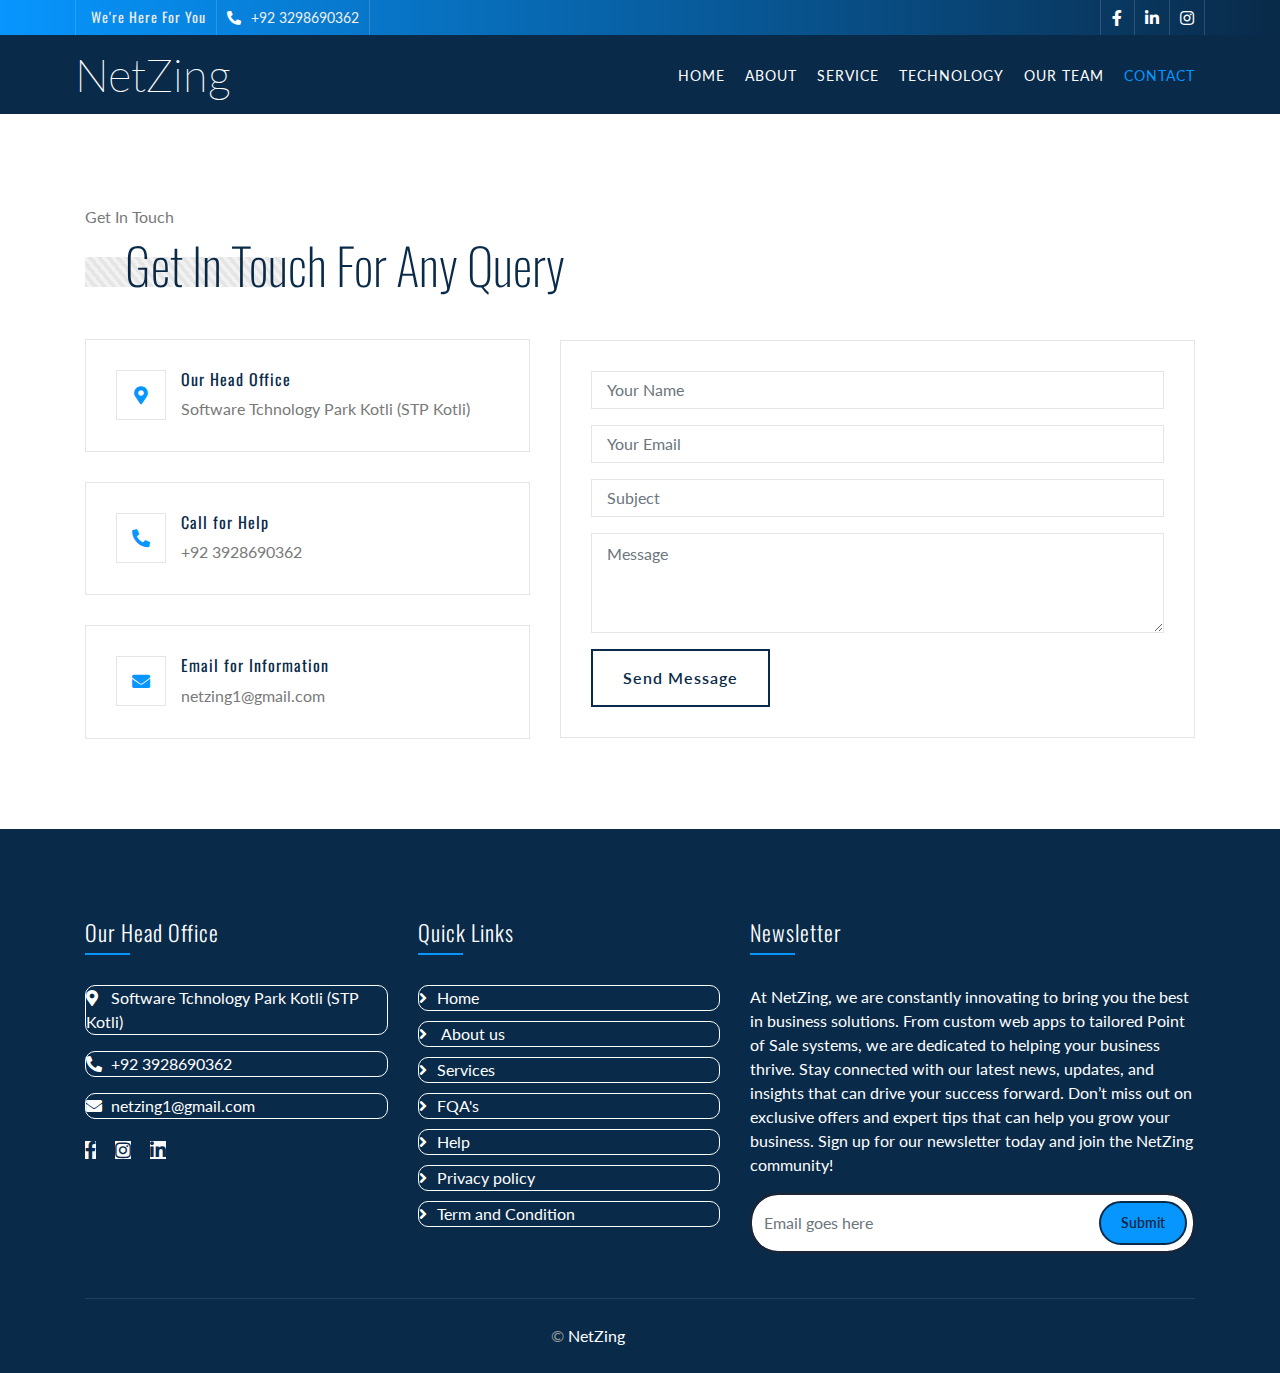
<file: contact.html>
<!DOCTYPE html>
<html lang="en">

<head>
    <meta charset="utf-8">
    <title>Confer - Consulting Website Template Free Download</title>
    <meta content="width=device-width, initial-scale=1.0" name="viewport">
    <meta content="Consulting Website Template Free Download" name="keywords">
    <meta content="Consulting Website Template Free Download" name="description">

    <!-- Favicon -->
    <link href="img/favicon.ico" rel="icon">

    <!-- Google Font -->
    <link href="https://fonts.googleapis.com/css2?family=Lato&family=Oswald:wght@200;300;400&display=swap"
        rel="stylesheet">

    <!-- CSS Libraries -->
    <link href="https://stackpath.bootstrapcdn.com/bootstrap/4.4.1/css/bootstrap.min.css" rel="stylesheet">
    <link href="https://cdnjs.cloudflare.com/ajax/libs/font-awesome/5.10.0/css/all.min.css" rel="stylesheet">
    <link href="lib/animate/animate.min.css" rel="stylesheet">
    <link href="lib/owlcarousel/assets/owl.carousel.min.css" rel="stylesheet">

    <!-- Template Stylesheet -->
    <link href="css/style.css" rel="stylesheet">
</head>

<body class="page">
    <!-- Top Bar Start -->
    <div class="top-bar d-none d-md-block">
        <div class="container-fluid">
            <div class="row">
                <div class="col-md-8">
                    <div class="top-bar-left">
                        <div class="text">
                            <i class="far fa-ock"></i>
                            <h2>We're Here For You</h2>

                        </div>
                        <div class="text">
                            <i class="fa fa-phone-alt"></i>
                            <p>+92 3298690362</p>
                        </div>
                    </div>
                </div>
                <div class="col-md-4">
                    <div class="top-bar-right">
                        <div class="social">
                            <a href="https://www.facebook.com/profile.php?id=61571284530460"><i
                                    class="fab fa-facebook-f"></i></a>
                            <a href="https://www.linkedin.com/company/106099243/admin/dashboard/"><i
                                    class="fab fa-linkedin-in"></i></a>
                            <a
                                href="https://www.instagram.com/netzing_tech?fbclid=IwY2xjawJMwXpleHRuA2FlbQIxMAABHdNeDaS_jrPC__e3T41PEzC4tzgJegVJqFQJ7nVu_kbVawFms58IwAgiQg_aem_9h07b4pyrsQE1gUdfbI2cA"><i
                                    class="fab fa-instagram"></i></a>
                        </div>
                    </div>
                </div>
            </div>
        </div>
    </div>
    <!-- Top Bar End -->

    <!-- Nav Bar Start -->
    <div class="navbar navbar-expand-lg bg-dark navbar-dark">
        <div class="container-fluid">
            <a href="index.html" class="navbar-brand">NetZing</a>
            <button type="button" class="navbar-toggler" data-toggle="collapse" data-target="#navbarCollapse">
                <span class="navbar-toggler-icon"></span>
            </button>

            <div class="collapse navbar-collapse justify-content-between" id="navbarCollapse">
                <div class="navbar-nav ml-auto">
                    <a href="index.html" class="nav-item nav-link">Home</a>
                    <a href="about.html" class="nav-item nav-link">About</a>
                    <a href="service.html" class="nav-item nav-link">Service</a>
                    <a href="technology.html" class="nav-item nav-link">technology</a>
                    <a href="OurTeam.html" class="nav-item nav-link">Our Team</a>

                    <a href="contact.html" class="nav-item nav-link active">Contact</a>
                </div>
            </div>
        </div>
    </div>
    <!-- Nav Bar End -->


    <!-- Contact Start -->
    <div class="contact mt-125">
        <div class="container">
            <div class="section-header">
                <p>Get In Touch</p>
                <h2>Get In Touch For Any Query</h2>
            </div>
            <div class="row align-items-center">
                <div class="col-md-5">
                    <div class="contact-info">
                        <div class="contact-icon">
                            <i class="fa fa-map-marker-alt"></i>
                        </div>
                        <div class="contact-text">
                            <h3>Our Head Office</h3>
                            <p>Software Tchnology Park Kotli (STP Kotli)</p>
                        </div>
                    </div>
                    <div class="contact-info">
                        <div class="contact-icon">
                            <i class="fa fa-phone-alt"></i>
                        </div>
                        <div class="contact-text">
                            <h3>Call for Help</h3>
                            <p>+92 3928690362</p>
                        </div>
                    </div>
                    <div class="contact-info">
                        <div class="contact-icon">
                            <i class="fa fa-envelope"></i>
                        </div>
                        <div class="contact-text">
                            <h3>Email for Information</h3>
                            <p>netzing1@gmail.com</p>
                        </div>
                    </div>
                </div>
                <div class="col-md-7">
                    <div class="contact-form">
                        <div id="success"></div>
                        <form name="sentMessage" id="contactForm" novalidate="novalidate">
                            <div class="control-group">
                                <input type="text" class="form-control" id="name" placeholder="Your Name"
                                    required="required" data-validation-required-message="Please enter your name" />
                                <p class="help-block text-danger"></p>
                            </div>
                            <div class="control-group">
                                <input type="email" class="form-control" id="email" placeholder="Your Email"
                                    required="required" data-validation-required-message="Please enter your email" />
                                <p class="help-block text-danger"></p>
                            </div>
                            <div class="control-group">
                                <input type="text" class="form-control" id="subject" placeholder="Subject"
                                    required="required" data-validation-required-message="Please enter a subject" />
                                <p class="help-block text-danger"></p>
                            </div>
                            <div class="control-group">
                                <textarea class="form-control" id="message" placeholder="Message" required="required"
                                    data-validation-required-message="Please enter your message"></textarea>
                                <p class="help-block text-danger"></p>
                            </div>
                            <div>
                                <button class="btn" type="submit" id="sendMessageButton">Send Message</button>
                            </div>
                        </form>
                    </div>
                </div>
            </div>
        </div>
    </div>
    <!-- Contact End -->


    <!-- Footer Start -->
    <div class="footer">
        <div class="container">
            <div class="row">
                <div class="col-lg-7">
                    <div class="row">
                        <div class="col-md-6">
                            <div class="footer-contact">
                                <h2>Our Head Office</h2>
                                <p><i class="fa fa-map-marker-alt"></i>Software Tchnology Park Kotli (STP Kotli)</p>
                                <p><i class="fa fa-phone-alt"></i>+92 3928690362</p>
                                <p><i class="fa fa-envelope"></i>netzing1@gmail.com</p>
                                <div class="footer-social">
                                    <a href=""><i class="fab fa-facebook-f bg-light"></i></a>
                                    <a href=""><i class="fab fa-instagram bg-light"></i></a>
                                    <a href=""><i class="fab fa-linkedin-in bg-light"></i></a>
                                </div>
                            </div>
                        </div>
                        <div class="col-md-6">
                            <div class="footer-link">
                                <h2>Quick Links</h2>
                                <a href="index.html">Home</a>
                                <a href="about.html"> About us</a>
                                <a href="service.html">Services</a>
                                <a href="FAQs.html">FQA's</a>
                                <a href="hepl.html">Help</a>
                                <a href="privacyPolicy.html">Privacy policy</a>
                                <a href="Term&condition.html">Term and Condition</a>
                            </div>
                        </div>
                    </div>
                </div>
                <div class="col-lg-5">
                    <div class="footer-newsletter">
                        <h2>Newsletter</h2>
                        <p>
                            At NetZing, we are constantly innovating to bring you the best in business solutions. From
                            custom web apps to tailored Point of Sale systems, we are dedicated to helping your business
                            thrive. Stay connected with our latest news, updates, and insights that can drive your
                            success forward. Don’t miss out on exclusive offers and expert tips that can help you grow
                            your business. Sign up for our newsletter today and join the NetZing community!


                        </p>
                        <div class="form">
                            <input class="form-control" placeholder="Email goes here">
                            <button class="btn">Submit</button>
                        </div>
                    </div>
                </div>
            </div>
        </div>
        <div class="container copyright">
            <div class="row">
                <div class="col-md-6">
                    <p>&copy; <a href="#">NetZing</a></p>
                </div>

            </div>
        </div>
    </div>
    <!-- Footer End -->

    <a href="#" class="back-to-top"><i class="fa fa-chevron-up"></i></a>

    <!-- JavaScript Libraries -->
    <script src="https://code.jquery.com/jquery-3.4.1.min.js"></script>
    <script src="https://stackpath.bootstrapcdn.com/bootstrap/4.4.1/js/bootstrap.bundle.min.js"></script>
    <script src="lib/easing/easing.min.js"></script>
    <script src="lib/owlcarousel/owl.carousel.min.js"></script>
    <script src="lib/waypoints/waypoints.min.js"></script>
    <script src="lib/counterup/counterup.min.js"></script>

    <!-- Contact Javascript File -->
    <script src="mail/jqBootstrapValidation.min.js"></script>
    <script src="mail/contact.js"></script>

    <!-- Template Javascript -->
    <script src="js/main.js"></script>
</body>

</html>
</file>
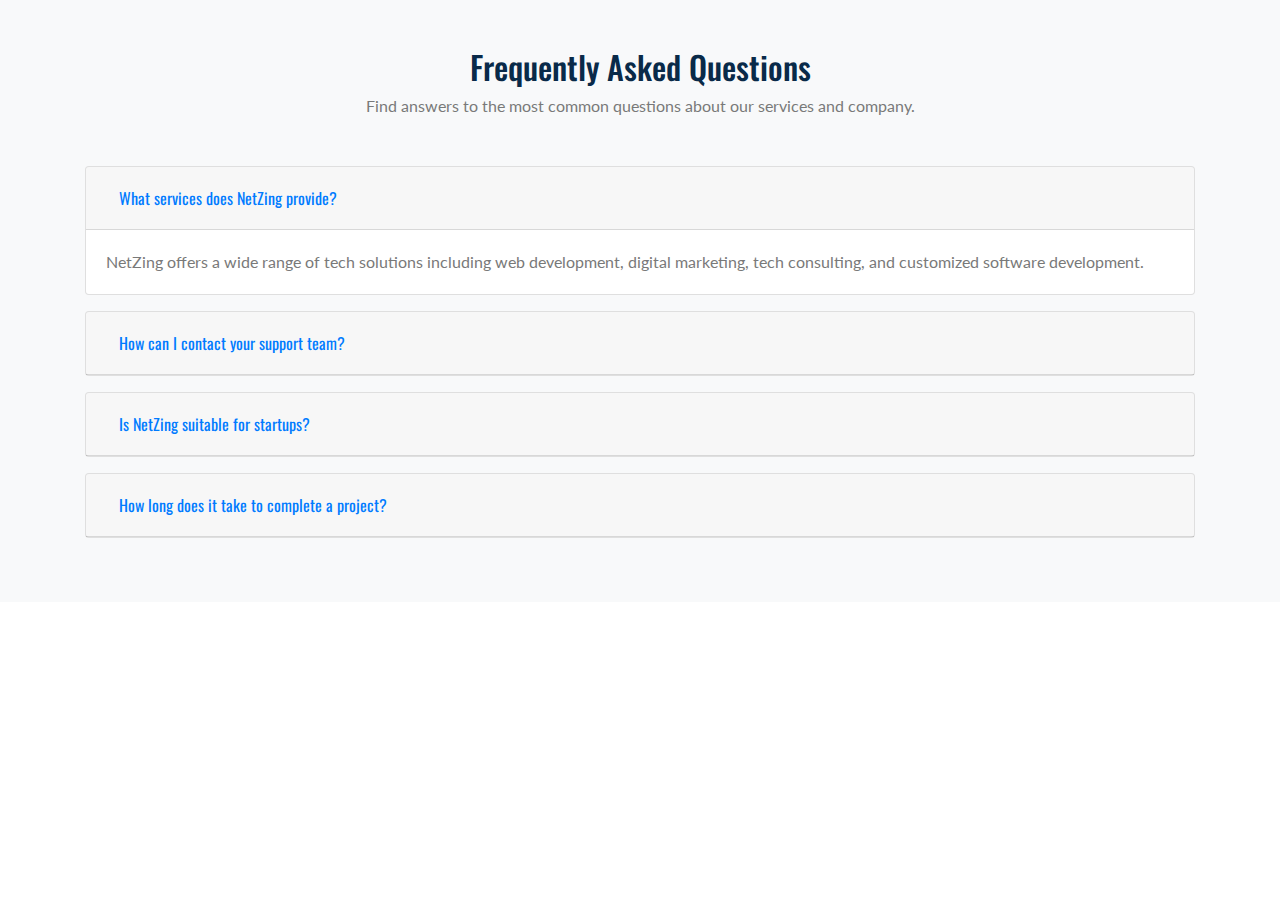
<file: FAQs.html>
<!DOCTYPE html>
<html lang="en">

<head>
    <meta charset="utf-8">
    <title>Confer - Consulting Website Template Free Download</title>
    <meta content="width=device-width, initial-scale=1.0" name="viewport">
    <meta content="Consulting Website Template Free Download" name="keywords">
    <meta content="Consulting Website Template Free Download" name="description">

    <!-- Favicon -->
    <link href="img/favicon.ico" rel="icon">

    <!-- Google Font -->
    <link href="https://fonts.googleapis.com/css2?family=Lato&family=Oswald:wght@200;300;400&display=swap"
        rel="stylesheet">

    <!-- CSS Libraries -->
    <link href="https://stackpath.bootstrapcdn.com/bootstrap/4.4.1/css/bootstrap.min.css" rel="stylesheet">
    <link href="https://cdnjs.cloudflare.com/ajax/libs/font-awesome/5.10.0/css/all.min.css" rel="stylesheet">
    <link href="lib/animate/animate.min.css" rel="stylesheet">
    <link href="lib/owlcarousel/assets/owl.carousel.min.css" rel="stylesheet">

    <!-- Template Stylesheet -->
    <link href="css/style.css" rel="stylesheet">
</head>

<body class="page">

<!-- FAQs Start -->
<div class="container-fluid py-5 bg-light">
    <div class="container">
        <div class="text-center mb-5">
            <h2 class="section-title">Frequently Asked Questions</h2>
            <p>Find answers to the most common questions about our services and company.</p>
        </div>
        <div id="accordion">
            <div class="card mb-3">
                <div class="card-header" id="faq1">
                    <h5 class="mb-0">
                        <button class="btn btn-link" data-toggle="collapse" data-target="#collapse1" aria-expanded="true" aria-controls="collapse1">
                            What services does NetZing provide?
                        </button>
                    </h5>
                </div>
                <div id="collapse1" class="collapse show" aria-labelledby="faq1" data-parent="#accordion">
                    <div class="card-body">
                        NetZing offers a wide range of tech solutions including web development, digital marketing, tech consulting, and customized software development.
                    </div>
                </div>
            </div>

            <div class="card mb-3">
                <div class="card-header" id="faq2">
                    <h5 class="mb-0">
                        <button class="btn btn-link collapsed" data-toggle="collapse" data-target="#collapse2" aria-expanded="false" aria-controls="collapse2">
                            How can I contact your support team?
                        </button>
                    </h5>
                </div>
                <div id="collapse2" class="collapse" aria-labelledby="faq2" data-parent="#accordion">
                    <div class="card-body">
                        You can reach out to us via our Contact page, call us at +92 3298690362, or message us on any of our social media platforms listed above.
                    </div>
                </div>
            </div>

            <div class="card mb-3">
                <div class="card-header" id="faq3">
                    <h5 class="mb-0">
                        <button class="btn btn-link collapsed" data-toggle="collapse" data-target="#collapse3" aria-expanded="false" aria-controls="collapse3">
                            Is NetZing suitable for startups?
                        </button>
                    </h5>
                </div>
                <div id="collapse3" class="collapse" aria-labelledby="faq3" data-parent="#accordion">
                    <div class="card-body">
                        Absolutely! We specialize in helping startups and small businesses grow with scalable and cost-effective tech solutions.
                    </div>
                </div>
            </div>

            <div class="card mb-3">
                <div class="card-header" id="faq4">
                    <h5 class="mb-0">
                        <button class="btn btn-link collapsed" data-toggle="collapse" data-target="#collapse4" aria-expanded="false" aria-controls="collapse4">
                            How long does it take to complete a project?
                        </button>
                    </h5>
                </div>
                <div id="collapse4" class="collapse" aria-labelledby="faq4" data-parent="#accordion">
                    <div class="card-body">
                        Project timelines vary depending on complexity, but we always ensure timely delivery while maintaining quality.
                    </div>
                </div>
            </div>
        </div>
    </div>
</div>
<!-- FAQs End -->

<a href="#" class="back-to-top"><i class="fa fa-chevron-up"></i></a>

        <!-- JavaScript Libraries -->
        <script src="https://code.jquery.com/jquery-3.4.1.min.js"></script>
        <script src="https://stackpath.bootstrapcdn.com/bootstrap/4.4.1/js/bootstrap.bundle.min.js"></script>
        <script src="lib/easing/easing.min.js"></script>
        <script src="lib/owlcarousel/owl.carousel.min.js"></script>
        <script src="lib/waypoints/waypoints.min.js"></script>
        <script src="lib/counterup/counterup.min.js"></script>

        <!-- Contact Javascript File -->
        <script src="mail/jqBootstrapValidation.min.js"></script>
        <script src="mail/contact.js"></script>
        
        <!-- Template Javascript -->
        <script src="js/main.js"></script>
</body>
</html>
</file>
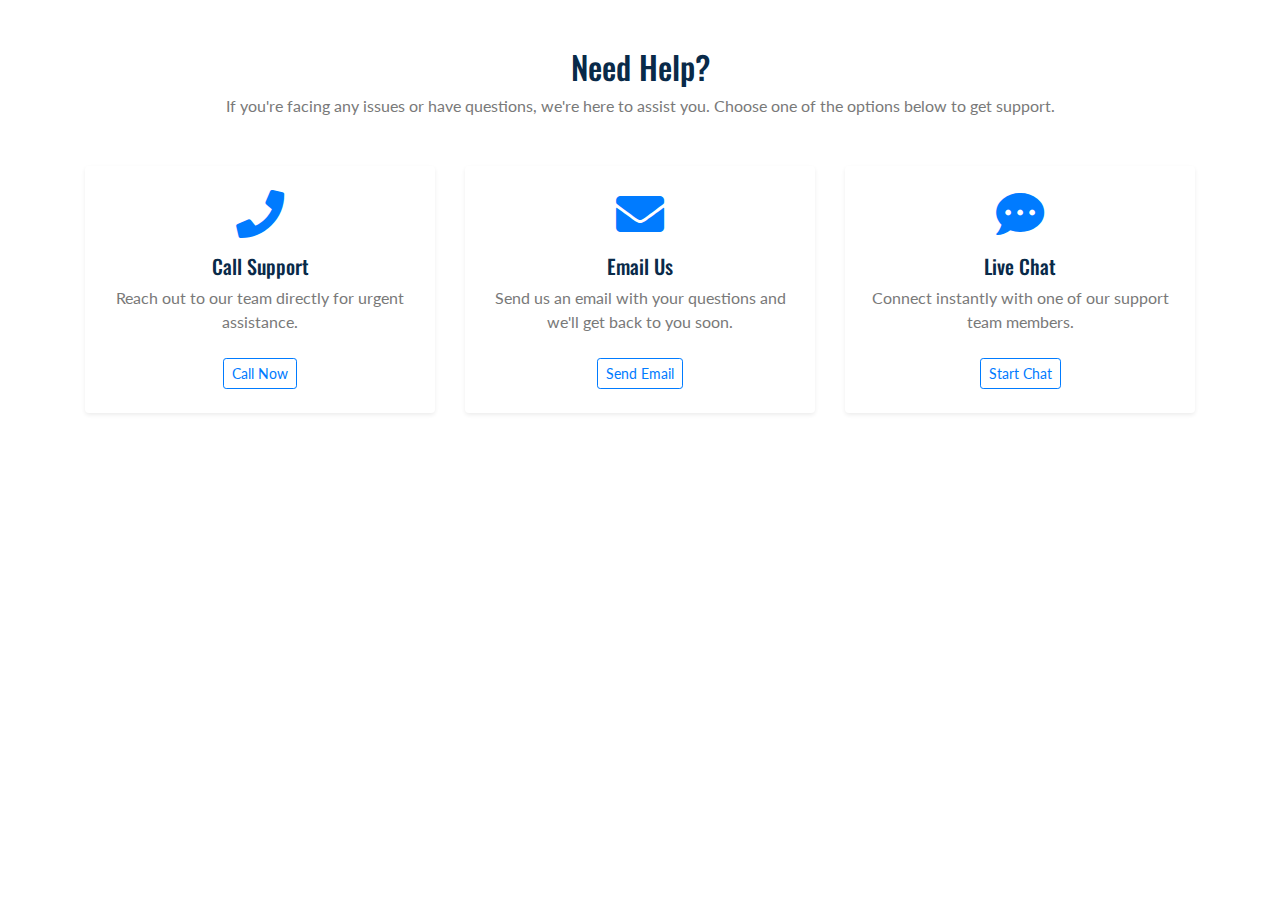
<file: hepl.html>
<!DOCTYPE html>
<html lang="en">

<head>
    <meta charset="utf-8">
    <title>Confer - Consulting Website Template Free Download</title>
    <meta content="width=device-width, initial-scale=1.0" name="viewport">
    <meta content="Consulting Website Template Free Download" name="keywords">
    <meta content="Consulting Website Template Free Download" name="description">

    <!-- Favicon -->
    <link href="img/favicon.ico" rel="icon">

    <!-- Google Font -->
    <link href="https://fonts.googleapis.com/css2?family=Lato&family=Oswald:wght@200;300;400&display=swap"
        rel="stylesheet">

    <!-- CSS Libraries -->
    <link href="https://stackpath.bootstrapcdn.com/bootstrap/4.4.1/css/bootstrap.min.css" rel="stylesheet">
    <link href="https://cdnjs.cloudflare.com/ajax/libs/font-awesome/5.10.0/css/all.min.css" rel="stylesheet">
    <link href="lib/animate/animate.min.css" rel="stylesheet">
    <link href="lib/owlcarousel/assets/owl.carousel.min.css" rel="stylesheet">

    <!-- Template Stylesheet -->
    <link href="css/style.css" rel="stylesheet">
</head>

<body class="page">

<!-- Help Section Start -->
<div class="container-fluid py-5 bg-white">
    <div class="container">
        <div class="text-center mb-5">
            <h2 class="section-title">Need Help?</h2>
            <p>If you're facing any issues or have questions, we're here to assist you. Choose one of the options below to get support.</p>
        </div>
        <div class="row text-center">
            <div class="col-md-4 mb-4">
                <div class="help-box p-4 shadow-sm rounded">
                    <i class="fa fa-phone fa-3x mb-3 text-primary"></i>
                    <h5 class="mb-2">Call Support</h5>
                    <p>Reach out to our team directly for urgent assistance.</p>
                    <a href="tel:+923298690362" class="btn btn-outline-primary btn-sm mt-2">Call Now</a>
                </div>
            </div>
            <div class="col-md-4 mb-4">
                <div class="help-box p-4 shadow-sm rounded">
                    <i class="fa fa-envelope fa-3x mb-3 text-primary"></i>
                    <h5 class="mb-2">Email Us</h5>
                    <p>Send us an email with your questions and we'll get back to you soon.</p>
                    <a href="mailto:info@netzing.com" class="btn btn-outline-primary btn-sm mt-2">Send Email</a>
                </div>
            </div>
            <div class="col-md-4 mb-4">
                <div class="help-box p-4 shadow-sm rounded">
                    <i class="fa fa-comment-dots fa-3x mb-3 text-primary"></i>
                    <h5 class="mb-2">Live Chat</h5>
                    <p>Connect instantly with one of our support team members.</p>
                    <a href="contact.html#chat" class="btn btn-outline-primary btn-sm mt-2">Start Chat</a>
                </div>
            </div>
        </div>
    </div>
</div>
<!-- Help Section End -->


<a href="#" class="back-to-top"><i class="fa fa-chevron-up"></i></a>

        <!-- JavaScript Libraries -->
        <script src="https://code.jquery.com/jquery-3.4.1.min.js"></script>
        <script src="https://stackpath.bootstrapcdn.com/bootstrap/4.4.1/js/bootstrap.bundle.min.js"></script>
        <script src="lib/easing/easing.min.js"></script>
        <script src="lib/owlcarousel/owl.carousel.min.js"></script>
        <script src="lib/waypoints/waypoints.min.js"></script>
        <script src="lib/counterup/counterup.min.js"></script>

        <!-- Contact Javascript File -->
        <script src="mail/jqBootstrapValidation.min.js"></script>
        <script src="mail/contact.js"></script>
        
        <!-- Template Javascript -->
        <script src="js/main.js"></script>
</body>
</html>
</file>
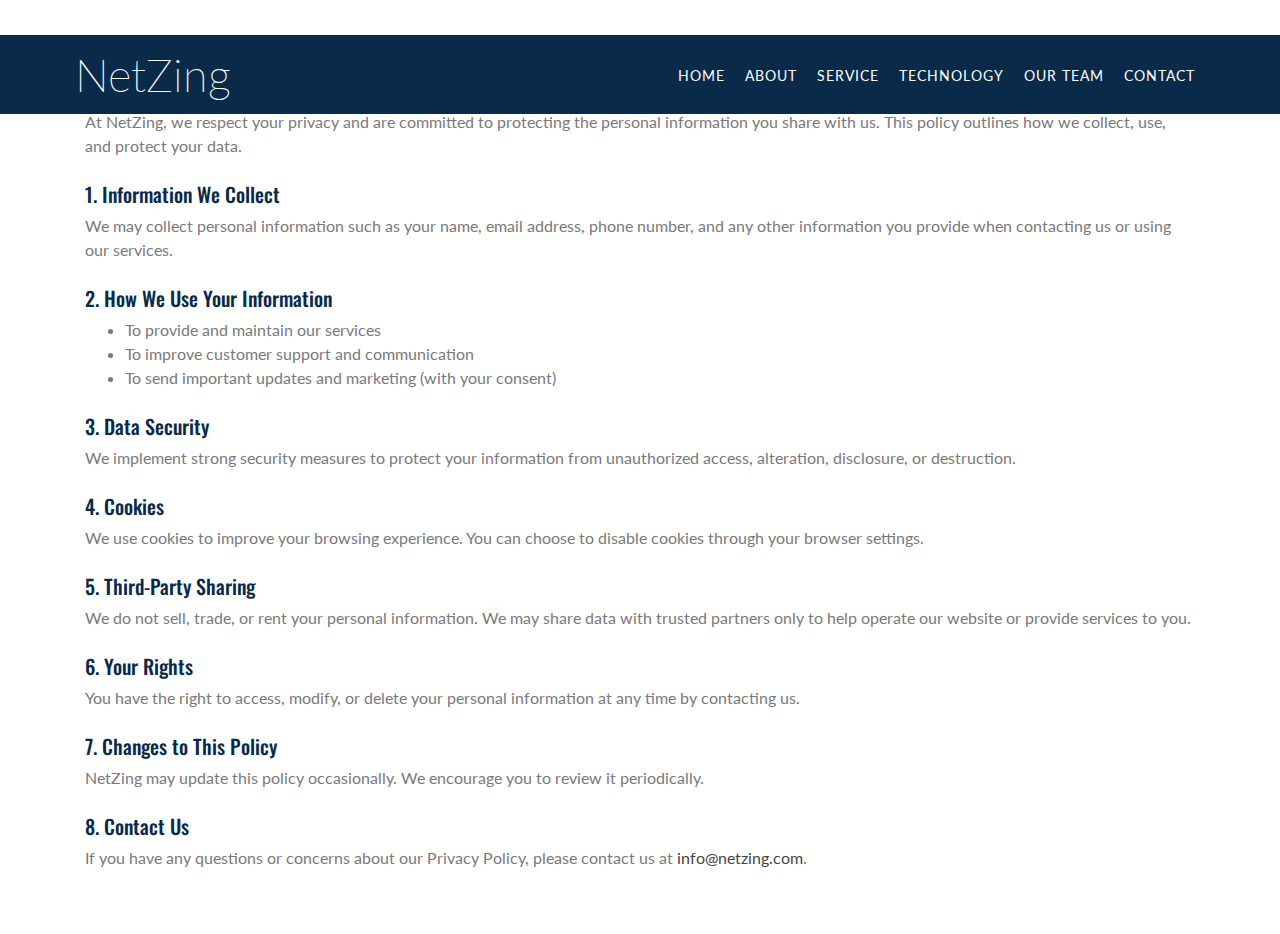
<file: privacyPolicy.html>
<!DOCTYPE html>
<html lang="en">

<head>
    <meta charset="utf-8">
    <title>Confer - Consulting Website Template Free Download</title>
    <meta content="width=device-width, initial-scale=1.0" name="viewport">
    <meta content="Consulting Website Template Free Download" name="keywords">
    <meta content="Consulting Website Template Free Download" name="description">

    <!-- Favicon -->
    <link href="img/favicon.ico" rel="icon">

    <!-- Google Font -->
    <link href="https://fonts.googleapis.com/css2?family=Lato&family=Oswald:wght@200;300;400&display=swap"
        rel="stylesheet">

    <!-- CSS Libraries -->
    <link href="https://stackpath.bootstrapcdn.com/bootstrap/4.4.1/css/bootstrap.min.css" rel="stylesheet">
    <link href="https://cdnjs.cloudflare.com/ajax/libs/font-awesome/5.10.0/css/all.min.css" rel="stylesheet">
    <link href="lib/animate/animate.min.css" rel="stylesheet">
    <link href="lib/owlcarousel/assets/owl.carousel.min.css" rel="stylesheet">

    <!-- Template Stylesheet -->
    <link href="css/style.css" rel="stylesheet">
</head>

<body class="page">

    <!DOCTYPE html>
    <html lang="en">
    
    <head>
        <meta charset="utf-8">
        <title>Privacy Policy | NetZing</title>
        <meta content="width=device-width, initial-scale=1.0" name="viewport">
        <meta content="Privacy Policy NetZing" name="keywords">
        <meta content="Privacy Policy NetZing" name="description">
    
        <!-- Favicon -->
        <link href="img/logo.jpg" rel="icon">
    
        <!-- Google Font -->
        <link href="https://fonts.googleapis.com/css2?family=Lato&family=Oswald:wght@200;300;400&display=swap" rel="stylesheet">
    
        <!-- CSS Libraries -->
        <link href="https://stackpath.bootstrapcdn.com/bootstrap/4.4.1/css/bootstrap.min.css" rel="stylesheet">
        <link href="https://cdnjs.cloudflare.com/ajax/libs/font-awesome/5.10.0/css/all.min.css" rel="stylesheet">
    
        <!-- Template Stylesheet -->
        <link href="css/style.css" rel="stylesheet">
    </head>
    
    <body>
    
        <!-- Nav Bar (reuse your navbar code here) -->
        <div class="navbar navbar-expand-lg bg-dark navbar-dark">
            <div class="container-fluid">
                <a href="index.html" class="navbar-brand">NetZing</a>
                <button type="button" class="navbar-toggler" data-toggle="collapse" data-target="#navbarCollapse">
                    <span class="navbar-toggler-icon"></span>
                </button>
    
                <div class="collapse navbar-collapse justify-content-between" id="navbarCollapse">
                    <div class="navbar-nav ml-auto">
                        <a href="index.html" class="nav-item nav-link">Home</a>
                        <a href="about.html" class="nav-item nav-link">About</a>
                        <a href="service.html" class="nav-item nav-link">Service</a>
                        <a href="technology.html" class="nav-item nav-link">Technology</a>
                        <a href="OurTeam.html" class="nav-item nav-link">Our Team</a>
                        <a href="contact.html" class="nav-item nav-link">Contact</a>
                    </div>
                </div>
            </div>
        </div>
    
        <!-- Privacy Policy Start -->
        <div class="container py-5">
            <h2 class="section-title mb-4 text-center">Privacy Policy</h2>
            <p>At NetZing, we respect your privacy and are committed to protecting the personal information you share with us. This policy outlines how we collect, use, and protect your data.</p>
    
            <h5 class="mt-4">1. Information We Collect</h5>
            <p>We may collect personal information such as your name, email address, phone number, and any other information you provide when contacting us or using our services.</p>
    
            <h5 class="mt-4">2. How We Use Your Information</h5>
            <ul>
                <li>To provide and maintain our services</li>
                <li>To improve customer support and communication</li>
                <li>To send important updates and marketing (with your consent)</li>
            </ul>
    
            <h5 class="mt-4">3. Data Security</h5>
            <p>We implement strong security measures to protect your information from unauthorized access, alteration, disclosure, or destruction.</p>
    
            <h5 class="mt-4">4. Cookies</h5>
            <p>We use cookies to improve your browsing experience. You can choose to disable cookies through your browser settings.</p>
    
            <h5 class="mt-4">5. Third-Party Sharing</h5>
            <p>We do not sell, trade, or rent your personal information. We may share data with trusted partners only to help operate our website or provide services to you.</p>
    
            <h5 class="mt-4">6. Your Rights</h5>
            <p>You have the right to access, modify, or delete your personal information at any time by contacting us.</p>
    
            <h5 class="mt-4">7. Changes to This Policy</h5>
            <p>NetZing may update this policy occasionally. We encourage you to review it periodically.</p>
    
            <h5 class="mt-4">8. Contact Us</h5>
            <p>If you have any questions or concerns about our Privacy Policy, please contact us at <a href="mailto:info@netzing.com">info@netzing.com</a>.</p>
        </div>
        <!-- Privacy Policy End -->
    
        <!-- Footer (optional or reuse your footer code) -->
    
        <!-- JS Libraries -->
        <script src="https://code.jquery.com/jquery-3.4.1.min.js"></script>
        <script src="https://stackpath.bootstrapcdn.com/bootstrap/4.4.1/js/bootstrap.bundle.min.js"></script>
    
    </body>
    </html>
    

<a href="#" class="back-to-top"><i class="fa fa-chevron-up"></i></a>

        <!-- JavaScript Libraries -->
        <script src="https://code.jquery.com/jquery-3.4.1.min.js"></script>
        <script src="https://stackpath.bootstrapcdn.com/bootstrap/4.4.1/js/bootstrap.bundle.min.js"></script>
        <script src="lib/easing/easing.min.js"></script>
        <script src="lib/owlcarousel/owl.carousel.min.js"></script>
        <script src="lib/waypoints/waypoints.min.js"></script>
        <script src="lib/counterup/counterup.min.js"></script>

        <!-- Contact Javascript File -->
        <script src="mail/jqBootstrapValidation.min.js"></script>
        <script src="mail/contact.js"></script>
        
        <!-- Template Javascript -->
        <script src="js/main.js"></script>
</body>
</html>
</file>
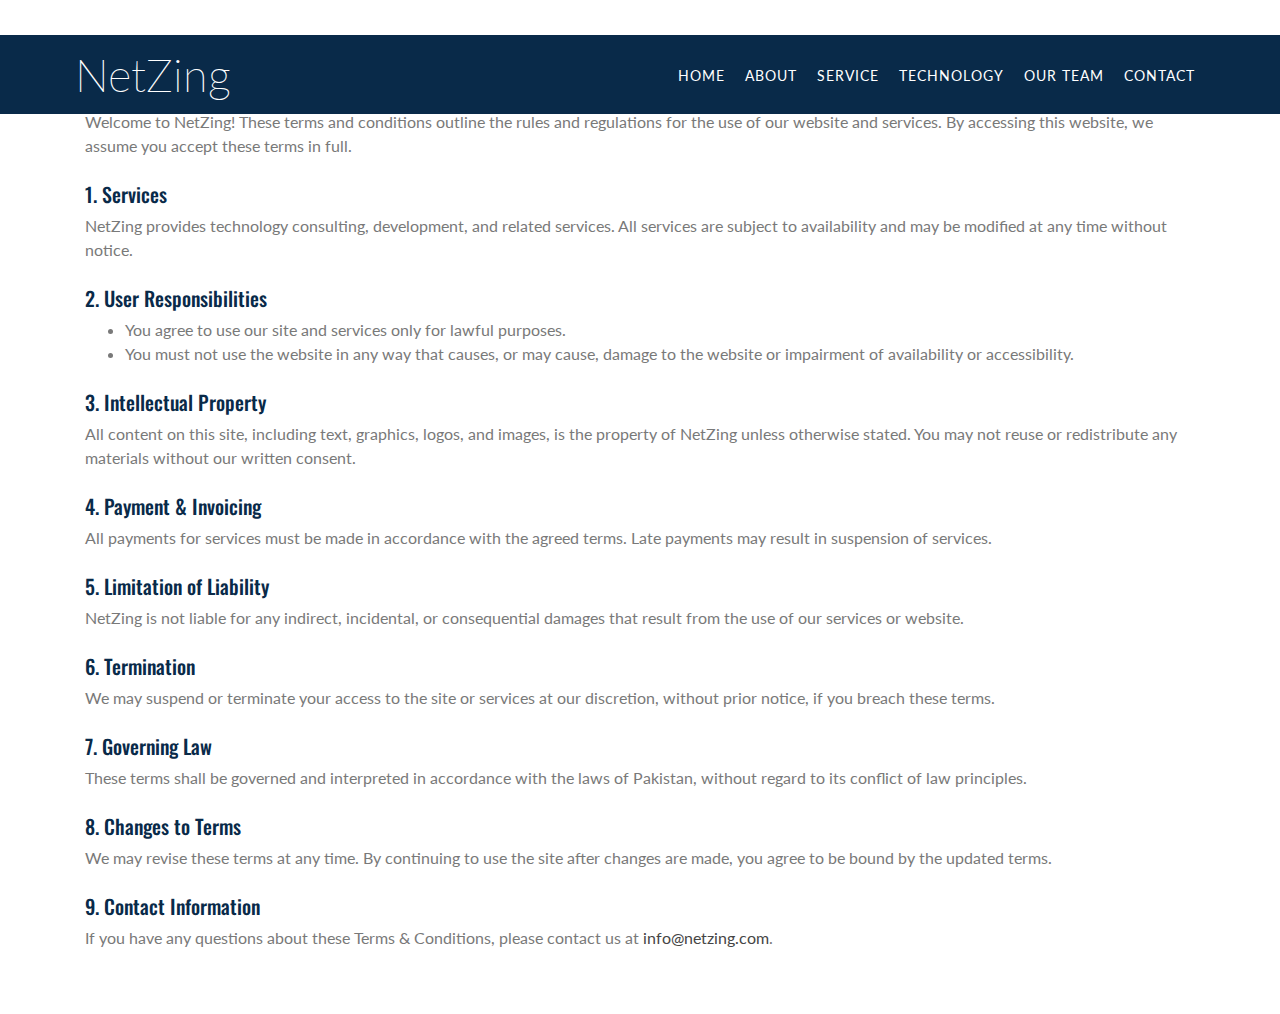
<file: Term&condition.html>
<!DOCTYPE html>
<html lang="en">

<head>
    <meta charset="utf-8">
    <title>Confer - Consulting Website Template Free Download</title>
    <meta content="width=device-width, initial-scale=1.0" name="viewport">
    <meta content="Consulting Website Template Free Download" name="keywords">
    <meta content="Consulting Website Template Free Download" name="description">

    <!-- Favicon -->
    <link href="img/favicon.ico" rel="icon">

    <!-- Google Font -->
    <link href="https://fonts.googleapis.com/css2?family=Lato&family=Oswald:wght@200;300;400&display=swap"
        rel="stylesheet">

    <!-- CSS Libraries -->
    <link href="https://stackpath.bootstrapcdn.com/bootstrap/4.4.1/css/bootstrap.min.css" rel="stylesheet">
    <link href="https://cdnjs.cloudflare.com/ajax/libs/font-awesome/5.10.0/css/all.min.css" rel="stylesheet">
    <link href="lib/animate/animate.min.css" rel="stylesheet">
    <link href="lib/owlcarousel/assets/owl.carousel.min.css" rel="stylesheet">

    <!-- Template Stylesheet -->
    <link href="css/style.css" rel="stylesheet">
</head>

<body class="page">
    <!-- Nav Bar -->
    <div class="navbar navbar-expand-lg bg-dark navbar-dark">
        <div class="container-fluid">
            <a href="index.html" class="navbar-brand">NetZing</a>
            <button type="button" class="navbar-toggler" data-toggle="collapse" data-target="#navbarCollapse">
                <span class="navbar-toggler-icon"></span>
            </button>

            <div class="collapse navbar-collapse justify-content-between" id="navbarCollapse">
                <div class="navbar-nav ml-auto">
                    <a href="index.html" class="nav-item nav-link">Home</a>
                    <a href="about.html" class="nav-item nav-link">About</a>
                    <a href="service.html" class="nav-item nav-link">Service</a>
                    <a href="technology.html" class="nav-item nav-link">Technology</a>
                    <a href="OurTeam.html" class="nav-item nav-link">Our Team</a>
                    <a href="contact.html" class="nav-item nav-link">Contact</a>
                </div>
            </div>
        </div>
    </div>

    <!-- Terms and Conditions Start -->
    <div class="container py-5">
        <h2 class="section-title mb-4 text-center">Terms & Conditions</h2>
        <p>Welcome to NetZing! These terms and conditions outline the rules and regulations for the use of our website and services. By accessing this website, we assume you accept these terms in full.</p>

        <h5 class="mt-4">1. Services</h5>
        <p>NetZing provides technology consulting, development, and related services. All services are subject to availability and may be modified at any time without notice.</p>

        <h5 class="mt-4">2. User Responsibilities</h5>
        <ul>
            <li>You agree to use our site and services only for lawful purposes.</li>
            <li>You must not use the website in any way that causes, or may cause, damage to the website or impairment of availability or accessibility.</li>
        </ul>

        <h5 class="mt-4">3. Intellectual Property</h5>
        <p>All content on this site, including text, graphics, logos, and images, is the property of NetZing unless otherwise stated. You may not reuse or redistribute any materials without our written consent.</p>

        <h5 class="mt-4">4. Payment & Invoicing</h5>
        <p>All payments for services must be made in accordance with the agreed terms. Late payments may result in suspension of services.</p>

        <h5 class="mt-4">5. Limitation of Liability</h5>
        <p>NetZing is not liable for any indirect, incidental, or consequential damages that result from the use of our services or website.</p>

        <h5 class="mt-4">6. Termination</h5>
        <p>We may suspend or terminate your access to the site or services at our discretion, without prior notice, if you breach these terms.</p>

        <h5 class="mt-4">7. Governing Law</h5>
        <p>These terms shall be governed and interpreted in accordance with the laws of Pakistan, without regard to its conflict of law principles.</p>

        <h5 class="mt-4">8. Changes to Terms</h5>
        <p>We may revise these terms at any time. By continuing to use the site after changes are made, you agree to be bound by the updated terms.</p>

        <h5 class="mt-4">9. Contact Information</h5>
        <p>If you have any questions about these Terms & Conditions, please contact us at <a href="mailto:info@netzing.com">info@netzing.com</a>.</p>
    </div>
    <!-- Terms and Conditions End -->



<a href="#" class="back-to-top"><i class="fa fa-chevron-up"></i></a>

        <!-- JavaScript Libraries -->
        <script src="https://code.jquery.com/jquery-3.4.1.min.js"></script>
        <script src="https://stackpath.bootstrapcdn.com/bootstrap/4.4.1/js/bootstrap.bundle.min.js"></script>
        <script src="lib/easing/easing.min.js"></script>
        <script src="lib/owlcarousel/owl.carousel.min.js"></script>
        <script src="lib/waypoints/waypoints.min.js"></script>
        <script src="lib/counterup/counterup.min.js"></script>

        <!-- Contact Javascript File -->
        <script src="mail/jqBootstrapValidation.min.js"></script>
        <script src="mail/contact.js"></script>
        
        <!-- Template Javascript -->
        <script src="js/main.js"></script>
</body>
</html>
</file>
<file: css/style.css>
/*******************************/
/********* General CSS *********/
/*******************************/
body {
    color: #797979;
    background: #ffffff;
    font-family: 'Lato', sans-serif;
}

h1,
h2, 
h3, 
h4,
h5, 
h6 {
    color: #092a49;
    font-family: 'Oswald', sans-serif;
}

a {
    color: #454545;
    transition: .3s;
}

a:hover,
a:active,
a:focus {
    color: #092a49;
    outline: none;
    text-decoration: none;
}

.btn:focus,
.form-control:focus {
    box-shadow: none;
}

.container-fluid {
    max-width: 1366px;
}

.back-to-top {
    position: fixed;
    display: none;
    background: #0796fe;
    width: 44px;
    height: 44px;
    text-align: center;
    line-height: 1;
    font-size: 22px;
    right: 15px;
    bottom: 15px;
    transition: background 0.5s;
    z-index: 9;
}

.back-to-top i {
    color: #092a49;
    padding-top: 10px;
}

.back-to-top:hover {
    background: #092a49;
}

.back-to-top:hover i {
    color: #0796fe;
}

@media (min-width: 992px) {
    .mt-125 {
        margin-top: 125px;
    }
}


/**********************************/
/********** Top Bar CSS ***********/
/**********************************/
.top-bar {
    position: relative;
    height: 35px;
    background-image: linear-gradient(to right, #0796fe, #092a49);
}

.top-bar .top-bar-left {
    display: flex;
    align-items: center;
    justify-content: flex-start;
}

.top-bar .top-bar-right {
    display: flex;
    align-items: center;
    justify-content: flex-end;
}

.top-bar .text {
    display: flex;
    align-items: center;
    justify-content: center;
    flex-direction: row;
    height: 35px;
    padding: 0 10px;
    text-align: center;
    border-left: 1px solid rgba(255, 255, 255, .15);
}

.top-bar .text:last-child {
    border-right: 1px solid rgba(255, 255, 255, .15);
}

.top-bar .text i {
    font-size: 14px;
    color: #ffffff;
    margin-right: 5px;
}

.top-bar .text h2 {
    color: #eeeeee;
    font-weight: 400;
    font-size: 14px;
    letter-spacing: 1px;
    margin: 0;
}

.top-bar .text p {
    color: #eeeeee;
    font-size: 14px;
    font-weight: 400;
    margin: 0 0 0 5px;
}

.top-bar .social {
    display: flex;
    height: 35px;
    font-size: 0;
    justify-content: flex-end;
}

.top-bar .social a {
    display: flex;
    align-items: center;
    justify-content: center;
    width: 35px;
    height: 100%;
    font-size: 16px;
    color: #ffffff;
    border-right: 1px solid rgba(255, 255, 255, .15);
}

.top-bar .social a:first-child {
    border-left: 1px solid rgba(255, 255, 255, .15);
}

.top-bar .social a:hover {
    color: #092a49;
    background: #ffffff;
}

@media (min-width: 992px) {
    .top-bar {
        padding: 0 60px;
    }
}


/**********************************/
/*********** Nav Bar CSS **********/
/**********************************/
.navbar {
    position: relative;
    transition: .5s;
    z-index: 999;
}

.navbar.nav-sticky {
    position: fixed;
    top: 0;
    width: 100%;
    box-shadow: 0 2px 5px rgba(0, 0, 0, .3);
    transition: .5s;
}

.navbar .navbar-brand {
    margin: 0;
    color: #ffffff;
    font-size: 45px;
    line-height: 0px;
    font-weight: 200;
    
}

.navbar .navbar-brand img {
    max-width: 100%;
    max-height: 40px;
}

.navbar-dark .navbar-nav .nav-link,
.navbar-dark .navbar-nav .nav-link:focus,
.navbar-dark .navbar-nav .nav-link:hover,
.navbar-dark .navbar-nav .nav-link.active {
    padding: 10px 10px 8px 10px;
    color: #ffffff;
}

.navbar-dark .navbar-nav .nav-link:hover,
.navbar-dark .navbar-nav .nav-link.active {
    color: #0796fe;
    transition: none;
}

.navbar .dropdown-menu {
    margin-top: 0;
    border: 0;
    border-radius: 0;
    background: #f8f9fa;
}

@media (min-width: 992px) {
    .navbar {
        position: absolute;
        width: 100%;
        top: 35px;
        padding: 20px 60px;
        background: rgba(9, 42, 73, .2)!important;
        z-index: 9;
    }
    
    .navbar.nav-sticky {
        padding: 10px 60px;
        background: #092a49 !important;
    }
    
    .page .navbar {
        background: #092a49 !important;
    }
    
    .navbar a.nav-link {
        padding: 8px 15px;
        font-size: 14px;
        letter-spacing: 1px;
        text-transform: uppercase;
    }
}

@media (max-width: 991.98px) {   
    .navbar {
        padding: 15px;
        background: #092a49 !important;
    }
    
    .navbar a.nav-link {
        padding: 5px;
    }
    
    .navbar .dropdown-menu {
        box-shadow: none;
    }
}


/*******************************/
/********** Hero CSS ***********/
/*******************************/
.carousel {
    position: relative;
    width: 100%;
    height: calc(100vh - 35px);
    min-height: 400px;
    background: #092a49;
    margin-bottom: 45px;
}

.carousel .container-fluid {
    padding: 0;
}

.carousel .carousel-item {
    position: relative;
    width: 100%;
    height: calc(100vh - 35px);
    display: flex;
    align-items: center;
    justify-content: center;
    flex-direction: column;
}

.carousel .carousel-img {
    position: relative;
    width: 100%;
    height: 100%;
    text-align: right;
    overflow: hidden;
}

.carousel .carousel-img::after {
    position: absolute;
    content: "";
    top: 0;
    right: 0;
    bottom: 0;
    left: 0;
    background: rgba(9, 42, 73, .7);
    z-index: 1;
}

.carousel .carousel-img img {
    width: 100%;
    height: 100%;
    object-fit: cover;
}

.carousel .carousel-text {
    position: absolute;
    max-width: 700px;
    height: calc(100vh - 35px);
    display: flex;
    align-items: center;
    justify-content: center;
    flex-direction: column;
    z-index: 2;
}

.carousel .carousel-text h1 {
    text-align: center;
    color: #ffffff;
    font-size: 60px;
    font-weight: 200;
    margin-bottom: 20px;
}

.carousel .carousel-text p {
    color: #ffffff;
    text-align: center;
    font-size: 20px;
    margin-bottom: 25px;
}

.carousel .carousel-text .btn {
    padding: 15px 30px;
    font-size: 16px;
    letter-spacing: 1px;
    color: #ffffff;
    background: none;
    border: 2px solid #ffffff;
    border-radius: 0;
    transition: .3s;
}

.carousel .carousel-text .btn i {
    margin-right: 5px;
}

.carousel .carousel-text .btn:hover {
    color: #0796fe;
    background: #ffffff;
}

.carousel .carousel-btn .btn:first-child {
    margin-right: 15px;
}

.carousel .owl-nav {
    position: absolute;
    width: 122px;
    right: 2px;
    bottom: 2px;
    display: flex;
    z-index: 9;
}

.carousel .owl-nav .owl-prev,
.carousel .owl-nav .owl-next {
    width: 60px;
    height: 60px;
    display: flex;
    align-items: center;
    justify-content: center;
    color: #0796fe;
    background: #092a49;
    font-size: 22px;
    transition: .3s;
}

.carousel .owl-nav .owl-prev:hover,
.carousel .owl-nav .owl-next:hover {
    color: #ffffff;
    background: #0796fe;
}

.carousel .owl-nav .owl-prev {
    margin-right: 2px;
}

.carousel .animated {
    -webkit-animation-duration: 1s;
    animation-duration: 1s;
}

#videoModal .modal-dialog {
    position: relative;
    max-width: 800px;
    margin: 60px auto 0 auto;
}

#videoModal .modal-body {
    position: relative;
    padding: 0px;
}

#videoModal .close {
    position: absolute;
    width: 30px;
    height: 30px;
    right: 0px;
    top: -30px;
    z-index: 999;
    font-size: 30px;
    font-weight: normal;
    color: #ffffff;
    background: #000000;
    opacity: 1;
}

@media (max-width: 991.98px) {
    .carousel,
    .carousel .carousel-item,
    .carousel .carousel-text {
        height: calc(100vh - 105px);
    }
    
    .carousel .carousel-text h1 {
        font-size: 35px;
    }
    
    .carousel .carousel-text p {
        font-size: 16px;
    }
    
    .carousel .carousel-text .btn {
        padding: 12px 30px;
        font-size: 15px;
        letter-spacing: 0;
    }
}

@media (max-width: 767.98px) {
    .carousel,
    .carousel .carousel-item,
    .carousel .carousel-text {
        height: calc(100vh - 70px);
    }
    
    .carousel .carousel-text h1 {
        font-size: 30px;
    }
    
    .carousel .carousel-text .btn {
        padding: 10px 25px;
        font-size: 15px;
        letter-spacing: 0;
    }
}

@media (max-width: 575.98px) {
    .carousel .carousel-text h1 {
        font-size: 25px;
    }
    
    .carousel .carousel-text .btn {
        padding: 8px 20px;
        font-size: 14px;
        letter-spacing: 0;
    }
}


/*******************************/
/******* Section Header ********/
/*******************************/
.section-header {
    position: relative;
    text-align: left;
    margin-bottom: 45px;
}

.section-header p {
    margin-bottom: 5px;
    position: relative;
    font-size: 16px;
}

.section-header h2 {
    margin: 0 0 0 40px;
    position: relative;
    font-size: 50px;
    font-weight: 200;
}

.section-header h2::after {
    content: "";
    position: absolute;
    width: 200px;
    height: 0;
    top: 23px;
    left: -40px;
    border-bottom: 30px solid;
    border-image: repeating-linear-gradient( 60deg, rgba(0,0,0,.05), rgba(0,0,0,.05) 1.5%, rgba(0,0,0,.1) 1.5%, rgba(0,0,0,.1) 3%) 30;
}

.section-header h2:hover::after {
    border-image: repeating-linear-gradient( 60deg, rgba(0,0,0,.1), rgba(0,0,0,.1) 1.5%, rgba(0,0,0,.05) 1.5%, rgba(0,0,0,.05) 3%) 30;
}

@media (max-width: 991.98px) {
    .section-header h2 {
        font-size: 45px;
    }
}

@media (max-width: 767.98px) {
    .section-header h2 {
        font-size: 40px;
    }
}

@media (max-width: 575.98px) {
    .section-header h2 {
        font-size: 35px;
    }
}


/*******************************/
/********** Fact CSS ***********/
/*******************************/
.fact {
    position: relative;
    width: 100%;
    padding: 45px 0 15px 0;
}

.fact .fact-item {
    position: relative;
    width: 100%;
    margin-bottom: 30px;
    padding: 30px 0 25px 0;
    text-align: center;
    background: #ffffff;
    border: 1px solid transparent;
    box-shadow: 0 0 30px rgba(0, 0, 0, .1);
    transition: .3s;
}

.fact .fact-item:hover {
    border-color: rgba(0, 0, 0, .1);
    box-shadow: none;
}

.fact .fact-item img {
    max-height: 50px;
    margin-bottom: 15px;
}

.fact .fact-item h2 {
    font-size: 22px;
    font-weight: 300;
    letter-spacing: 1px;
}


/*******************************/
/********** About CSS **********/
/*******************************/
.about {
    position: relative;
    width: 100%;
    padding: 45px 0;
}

.about .section-header {
    margin-bottom: 30px;
    margin-left: 0;
}

.about .about-img {
    position: relative;
    width: 100%;
    height: 100%;
    overflow: hidden;
    transition: .5s;
}

.about .about-img::after {
    position: absolute;
    content: "";
    top: 60px;
    right: 60px;
    bottom: 60px;
    left: 60px;
    background: transparent;
    border: 30px solid;
    border-image: repeating-linear-gradient( 45deg, rgba(0,0,0,.05), rgba(0,0,0,.05) .5%, rgba(0,0,0,.1) .5%, rgba(0,0,0,.1) 1%) 30;
    z-index: 1;
}

.about .about-img:hover::after {
    border-image: repeating-linear-gradient( 45deg, rgba(0,0,0,.1), rgba(0,0,0,.1) .5%, rgba(0,0,0,.05) .5%, rgba(0,0,0,.05) 1%) 30;
}

.about .about-img-1 {
    position: relative;
    height: 100%;
    height: 100%;
    margin: 0 150px 150px 0;
}

.about .about-img-2 {
    position: absolute;
    height: 100%;
    height: 100%;
    top: 150px;
    left: 150px;
    z-index: 1;
}

.about .about-img-1 img,
.about .about-img-2 img {
    position: relative;
    width: 100%;
}

.about .about-text p {
    font-size: 16px;
}

.about .about-text a.btn {
    position: relative;
    margin-top: 15px;
    padding: 12px 25px;
    font-size: 16px;
    font-weight: 600;
    letter-spacing: 1px;
    color: #092a49;
    border: 2px solid #092a49;
    border-radius: 0;
    background: none;
    transition: .3s;
}

.about .about-text a.btn:hover {
    color: #0796fe;
    background: #092a49;
}

@media (max-width: 767.98px) {
    .about .about-img {
        margin-bottom: 30px;
        height: auto;
    }
}


/*******************************/
/********* Service CSS *********/
/*******************************/
.service {
    position: relative;
    width: 100%;
    padding: 45px 0 15px 0;
}

.service .service-item {
    position: relative;
    width: 100%;
    margin-bottom: 30px;
    padding: 30px;
    text-align: center;
    border: 1px solid rgba(0, 0, 0, .1);
    transition: .3s;
}

.service .service-item:hover {
    border-color: transparent;
    box-shadow: 0 0 30px rgba(0, 0, 0, .1);
}

.service .service-item img {
    max-height: 50px;
    margin-bottom: 20px;
}

.service .service-item h3 {
    margin-bottom: 10px;
    font-size: 22px;
    font-weight: 300;
    letter-spacing: 1px;
}

.service .service-item p {
    margin-bottom: 10px;
    font-size: 16px;
}

.service .service-item a {
    position: relative;
    font-size: 16px;
    color: #0796fe;
    transition: .3s;
}

.service .service-item a::after {
    content: "";
    position: absolute;
    width: 80%;
    height: 2px;
    bottom: -3px;
    left: 10%;
    background: #0796fe;
}

.service .service-item:hover a.btn {
    color: #092a49;
    background: #1d2434;
    border-color: #1d2434;
}

.service-text {
    display: block;
    overflow: hidden;
    white-space: nowrap;
    text-overflow: ellipsis;
}

.service-full-text {
    display: none; /* Hide full text initially */
}

.read-more-btn {
    background-color: #007bff;
    color: white;
    border: none;
    padding: 5px 10px;
    cursor: pointer;
    margin-top: 10px;
}

.read-more-btn:hover {
    background-color: #0056b3;
}



/*******************************/
/********* Feature CSS *********/
/*******************************/
.feature {
    position: relative;
    width: 100%;
    padding: 45px 0;
}

.feature .col-md-6 {
    height: 100%;
}

.feature .feature-img {
    position: relative;
    width: 100%;
    height: 100%;
    display: flex;
    align-items: flex-end;
    justify-content: flex-start;
}

.feature .feature-img::after {
    position: absolute;
    content: "";
    width: 100%;
    height: 70%;
    top: 30%;
    left: 0;
    border: 30px solid;
    border-image: repeating-linear-gradient( 45deg, rgba(0,0,0,.05), rgba(0,0,0,.05) .5%, rgba(0,0,0,.1) .5%, rgba(0,0,0,.1) 1%) 30;
    z-index: 1;
}

.feature .feature-img:hover::after {
    border-image: repeating-linear-gradient( 45deg, rgba(0,0,0,.1), rgba(0,0,0,.1) .5%, rgba(0,0,0,.05) .5%, rgba(0,0,0,.05) 1%) 30;
}

.feature .feature-img img {
    position: relative;
    max-width: 100%;
    max-height: 100%;
    margin: 0 30px 30px 30px;
    z-index: 2;
}

@media (max-width: 767.98px) {
    .feature .feature-img {
        margin-bottom: 45px;
    }
}

.feature .counters .col-6 {
    padding-top: 25px;
    display: flex;
    flex-direction: row;
}

.feature .counters i {
    padding: 5px 15px 0 0;
    font-size: 28px;
    color: #0796fe;
}

.feature .counters h2 {
    position: relative;
    display: inline-block;
    color: #0796fe;
    font-size: 30px;
    font-weight: 300;
}

.feature .counters h2::after {
    position: absolute;
    content: "+";
    top: -15px;
    right: -15px;
}

.feature .counters p {
    color: #092a49;
    font-size: 20px;
    margin: 0;
}


/*******************************/
/*********** Team CSS **********/
/*******************************/
.team {
    position: relative;
    width: 100%;
    padding: 45px 0 15px 0;
}

.team .team-item {
    position: relative;
    margin-bottom: 75px;
}

.team .team-img {
    position: relative;
}

.team .team-img img {
    width: 100%;
}

.team .team-text {
    position: absolute;
    width: calc(100% - 30px);
    height: 96px;
    bottom: -46px;
    left: 15px;
    padding: 25px 15px;
    text-align: center;
    background: rgba(256, 256, 256, .9);
    box-shadow: 0 0 30px rgba(0, 0, 0, .1);
    transition: .3s;
    overflow: hidden;
}

.team .team-text h2 {
    color: #0796fe;
    font-size: 16px;
    font-weight: 400;
    letter-spacing: 1px;
    margin-bottom: 10px;
}

.team .team-text p {
    margin-bottom: 20px;
    color: #092a49;
}

.team .team-social {
    position: relative;
    font-size: 0;
}

.team .team-social a {
    display: inline-block;
    width: 35px;
    height: 35px;
    margin: 0 3px;
    padding: 5px 0;
    text-align: center;
    font-size: 14px;
    color: #092a49;
    border: 2px solid #092a49;
    transition: .3s;
}

.team .team-social a:hover {
    color: #0796fe;
    border-color: #0796fe;
}

.team .team-item:hover .team-text {
    height: 160px;
}


/*******************************/
/******* Testimonial CSS *******/
/*******************************/
.testimonial {
    position: relative;
    width: 100%;
    padding: 45px 0;
}

.testimonial .testimonials-carousel {
    position: relative;
    width: calc(100% + 30px);
    margin: 0 -15px;
}

.testimonial .testimonial-item {
    position: relative;
    width: 100%;
    padding: 0 15px;
    display: flex;
    align-items: flex-start;
    justify-content: center;
    flex-direction: column;
    overflow: hidden;
}

.testimonial .testimonial-item img {
    position: relative;
    width: 80px;
    border-radius: 80px;
    margin-bottom: 15px;
}

.testimonial .testimonial-item p {
    margin-bottom: 15px;
}

.testimonial .testimonial-item h2 {
    position: relative;
    color: #092a49;
    font-size: 16px;
    letter-spacing: 1px;
    margin-bottom: 5px;
    padding-bottom: 3px;
}

.testimonial .testimonial-item h2::before {
    position: absolute;
    content: "";
    width: 30px;
    height: 2px;
    bottom: 0;
    left: 0;
    background: #0796fe;
    transition: .3s;
}

.testimonial .testimonial-item:hover h2::before {
    width: 60px;
}

.testimonial .testimonial-item h3 {
    color: #999999;
    font-size: 14px;
    font-weight: 300;
    letter-spacing: 2px;
    margin: 0;
}

.testimonial .owl-nav {
    position: relative;
    width: 100%;
    margin-top: 30px;
    display: flex;
    justify-content: center;
}

.testimonial .owl-nav .owl-prev,
.testimonial .owl-nav .owl-next {
    position: relative;
    width: 100px;
    display: flex;
    align-items: center;
    justify-content: center;
    color: #0796fe;
    font-size: 25px;
    transition: .3s;
}

.testimonial .owl-nav .owl-prev {
    padding-right: 80px;
}

.testimonial .owl-nav .owl-next {
    padding-left: 80px;
}

.testimonial .owl-nav .owl-prev:hover,
.testimonial .owl-nav .owl-next:hover {
    color: #092a49;
}

.testimonial .owl-nav .owl-prev::after,
.testimonial .owl-nav .owl-next::after {
    position: absolute;
    content: "";
    width: 80px;
    height: 3px;
    top: 11px;
    background: #0796fe;
    transition: .3s;
}

.testimonial .owl-nav .owl-prev::after {
    left: 9px;
}

.testimonial .owl-nav .owl-next::after {
    right: 9px;
}

.testimonial .owl-nav .owl-prev:hover::after {
    background: #092a49;
}

.testimonial .owl-nav .owl-next:hover::after {
    background: #092a49;
}


/*******************************/
/*********** Blog CSS **********/
/*******************************/
.blog {
    position: relative;
    width: 100%;
    padding: 45px 0;
}

.blog .section-header {
    margin-bottom: 75px;
}

.blog .blog-carousel {
    position: relative;
    width: calc(100% + 30px);
    left: -15px;
    right: -15px;
}

.blog .blog-item {
    position: relative;
    margin: 0 15px;
}

.blog.blog-page .blog-item {
    margin: -30px 0 0 0;
}

.blog .blog-img {
    position: relative;
    width: 100%;
    z-index: 1;
}

.blog .blog-img img {
    width: 100%;
}

.blog .blog-content {
    position: relative;
    width: calc(100% - 60px);
    top: -60px;
    left: 30px;
    padding: 25px 30px;
    background: #ffffff;
    box-shadow: 0 0 30px rgba(0, 0, 0, .1);
    z-index: 2;
}

.blog .blog-content h2.blog-title {
    font-size: 25px;
    font-weight: 400;
    letter-spacing: 1px;
}

.blog .blog-meta {
    position: relative;
    margin-bottom: 15px;
}

.blog .blog-meta * {
    display: inline-block;
    margin: 0;
    padding: 0;
    font-size: 14px;
    font-weight: 300;
    color: #797979;
}

.blog .blog-meta i {
    color: #0796fe;
    margin: 0 2px 0 10px;
}

.blog .blog-meta i:first-child {
    margin-left: 0;
}

.blog .blog-text {
    position: relative;
}

.blog .blog-text p {
    margin-bottom: 10px;
}

.blog .blog-item a.btn {
    position: relative;
    padding: 0 0 0 35px;
    font-size: 14px;
    font-weight: 400;
    letter-spacing: 1px;
    color: #0796fe;
    transition: .3s;
}

.blog .blog-item a.btn:hover {
    color: #092a49;
}

.blog .blog-item a.btn::before {
    position: absolute;
    content: "";
    width: 30px;
    height: 2px;
    top: 10px;
    left: 0;
    background: #0796fe;
}

.blog .owl-nav {
    position: relative;
    width: 100%;
    margin-top: -30px;
    display: flex;
    justify-content: center;
}

.blog .owl-nav .owl-prev,
.blog .owl-nav .owl-next {
    position: relative;
    width: 100px;
    display: flex;
    align-items: center;
    justify-content: center;
    color: #0796fe;
    font-size: 25px;
    transition: .3s;
}

.blog .owl-nav .owl-prev {
    padding-right: 80px;
}

.blog .owl-nav .owl-next {
    padding-left: 80px;
}

.blog .owl-nav .owl-prev:hover,
.blog .owl-nav .owl-next:hover {
    color: #092a49;
}

.blog .owl-nav .owl-prev::after,
.blog .owl-nav .owl-next::after {
    position: absolute;
    content: "";
    width: 80px;
    height: 3px;
    top: 11px;
    background: #0796fe;
    transition: .3s;
}

.blog .owl-nav .owl-prev::after {
    left: 9px;
}

.blog .owl-nav .owl-next::after {
    right: 9px;
}

.blog .owl-nav .owl-prev:hover::after {
    background: #092a49;
}

.blog .owl-nav .owl-next:hover::after {
    background: #092a49;
}

.blog .pagination {
    margin-bottom: 0;
}

.blog .pagination .page-link {
    margin-top: -30px;
    color: #092a49;
    border-radius: 0;
    border-color: #092a49;
}

.blog .pagination .page-link:hover,
.blog .pagination .page-item.active .page-link {
    color: #0796fe;
    background: #092a49;
}

.blog .pagination .disabled .page-link {
    color: #999999;
}


/*******************************/
/********* Contact CSS *********/
/*******************************/
.contact {
    position: relative;
    width: 100%;
    padding: 45px 0 15px 0;
}

.contact .contact-info {
    position: relative;
    display: flex;
    padding: 30px;
    border: 1px solid rgba(0, 0, 0, .1);
    margin-bottom: 30px;
    transition: .3s;
}

.contact .contact-info:hover {
    border-color: transparent;
    box-shadow: 0 0 30px rgba(0, 0, 0, .1);
}

.contact .contact-icon {
    position: relative;
    width: 50px;
    height: 50px;
    display: flex;
    align-items: center;
    justify-content: center;
    border: 1px solid rgba(0, 0, 0, .1);
}

.contact .contact-icon i {
    font-size: 18px;
    color: #0796fe;
}

.contact .contact-text {
    position: relative;
    display: flex;
    flex-direction: column;
    padding-left: 15px;
}

.contact .contact-text h3 {
    font-size: 16px;
    font-weight: 400;
    color: #092a49;
    letter-spacing: 1px;
}

.contact .contact-text p {
    margin: 0;
    font-size: 16px;
}

.contact .contact-form {
    position: relative;
    padding: 30px;
    border: 1px solid rgba(0, 0, 0, .1);
    margin-bottom: 30px;
    transition: .3s;
}

.contact .contact-form:hover {
    border-color: transparent;
    box-shadow: 0 0 30px rgba(0, 0, 0, .1);
}

.contact .contact-form input {
    padding: 15px;
    background: none;
    border-radius: 0;
    border: 1px solid rgba(0, 0, 0, .1);
}

.contact .contact-form textarea {
    height: 100px;
    padding: 8px 15px;
    background: none;
    border-radius: 0;
    border: 1px solid rgba(0, 0, 0, .1);
}

.contact .contact-form .btn {
    padding: 15px 30px;
    font-size: 16px;
    font-weight: 600;
    letter-spacing: 1px;
    color: #092a49;
    background: none;
    border: 2px solid #092a49;
    border-radius: 0;
    transition: .3s;
}

.contact .contact-form .btn:hover {
    color: #0796fe;
    background: #092a49;
}

.contact .help-block ul {
    margin: 0;
    padding: 0;
    list-style-type: none;
}


/*******************************/
/******* Single Page CSS *******/
/*******************************/
.single {
    position: relative;
    width: 100%;
    padding: 45px 0 15px 0;
}

.single img {
    width: 100%;
    margin: 0 0 25px 0;
}

.single .table,
.single .list-group {
    margin-bottom: 30px;
}

.single .ul-group {
    padding: 0;
    list-style: none;
}

.single .ul-group li {
    margin-left: 2px;
}

.single .ul-group li::before {
    position: relative;
    content: "\f0da";
    font-family: "Font Awesome 5 Free";
    font-weight: 900;
    margin-right: 10px;
}

.single .ol-group {
    padding-left: 18px;
}


/*******************************/
/********* Footer CSS **********/
/*******************************/
.footer {
    position: relative;
    margin-top: 45px;
    padding-top: 90px;
    background: #092a49;
}

.footer .footer-contact,
.footer .footer-link,
.footer .footer-newsletter {
    position: relative;
    margin-bottom: 45px;
    color: #ffffff;
}

.footer .footer-contact h2,
.footer .footer-link h2,
.footer .footer-newsletter h2 {
    position: relative;
    margin-bottom: 30px;
    padding-bottom: 10px;
    font-size: 22px;
    font-weight: 300;
    letter-spacing: 1px;
    color: #ffffff;
    
}

.footer .footer-contact h2::after,
.footer .footer-link h2::after,
.footer .footer-newsletter h2::after {
    position: absolute;
    content: "";
    width: 45px;
    height: 2px;
    bottom: 0;
    left: 0;
    background: #0796fe;
}

.footer .footer-link a {
    display: block;
    margin-bottom: 10px;
    color: #ffffff;
    transition: .3s;
    border: 1px solid white;
    border-radius: 10px;
}

.footer .footer-link a::before {
    position: relative;
    content: "\f105";
    font-family: "Font Awesome 5 Free";
    font-weight: 900;
    margin-right: 10px;
}

.footer .footer-link a:hover {
    color: #0c0c0c;
    background: #0796fe;
    letter-spacing: 1px;
}

.footer .footer-contact p i {
    width: 25px;
}

.footer .footer-contact p{
    border: 1px solid white;
    border-radius: 10px;
}

.footer .footer-contact p:hover{
    background: #0796fe;
    color: #000000;
}

.footer .footer-social {
    position: relative;
    margin-top: 20px;
}

.footer .footer-social a {
    display: inline-block;
}

.footer .footer-social a i {
    margin-right: 15px;
    font-size: 18px;
    color: #092a49;
}

.footer .footer-social a:last-child i {
    margin: 0;
}

.footer .footer-social a:hover i {
    color: #999999;
}

.footer .footer-newsletter p:hover{
    background-color: #0796fe;
}
.footer .footer-newsletter .form {
    position: relative;
    width: 100%;
}

.footer .footer-newsletter input {
    height: 60px;
    border: 2px solid #1d2434;
    border-radius: 28PX;
    
}

.footer .footer-newsletter .btn {
    position: absolute;
    top: 8px;
    right: 8px;
    height: 44px;
    padding: 8px 20px;
    font-size: 14px;
    font-weight: 600;
    color: #092a49;
    background: #0796fe;
    border-radius: 25PX;
    border: 2px solid #092a49;
    transition: .3s;
}

.footer .footer-newsletter .btn:hover {
    color: #0796fe;
    background: #092a49;
}

.footer .copyright {
    padding: 0 30px;
}

.footer .copyright .row {
    padding-top: 25px;
    padding-bottom: 25px;
    border-top: 1px solid rgba(256, 256, 256, .1);
}

.footer .copyright p {
    margin: 0;
    color: #999999;
}

.footer .copyright .col-md-6:last-child p {
    text-align: right;
}

.footer .copyright p a {
    color: #ffffff;
}

.footer .copyright p a:hover {
    color: #0796fe;
}

@media (max-width: 767.98px) {
    .footer .copyright p,
    .footer .copyright .col-md-6:last-child p {
        margin: 5px 0;
        text-align: center;
    }
}
</file>
